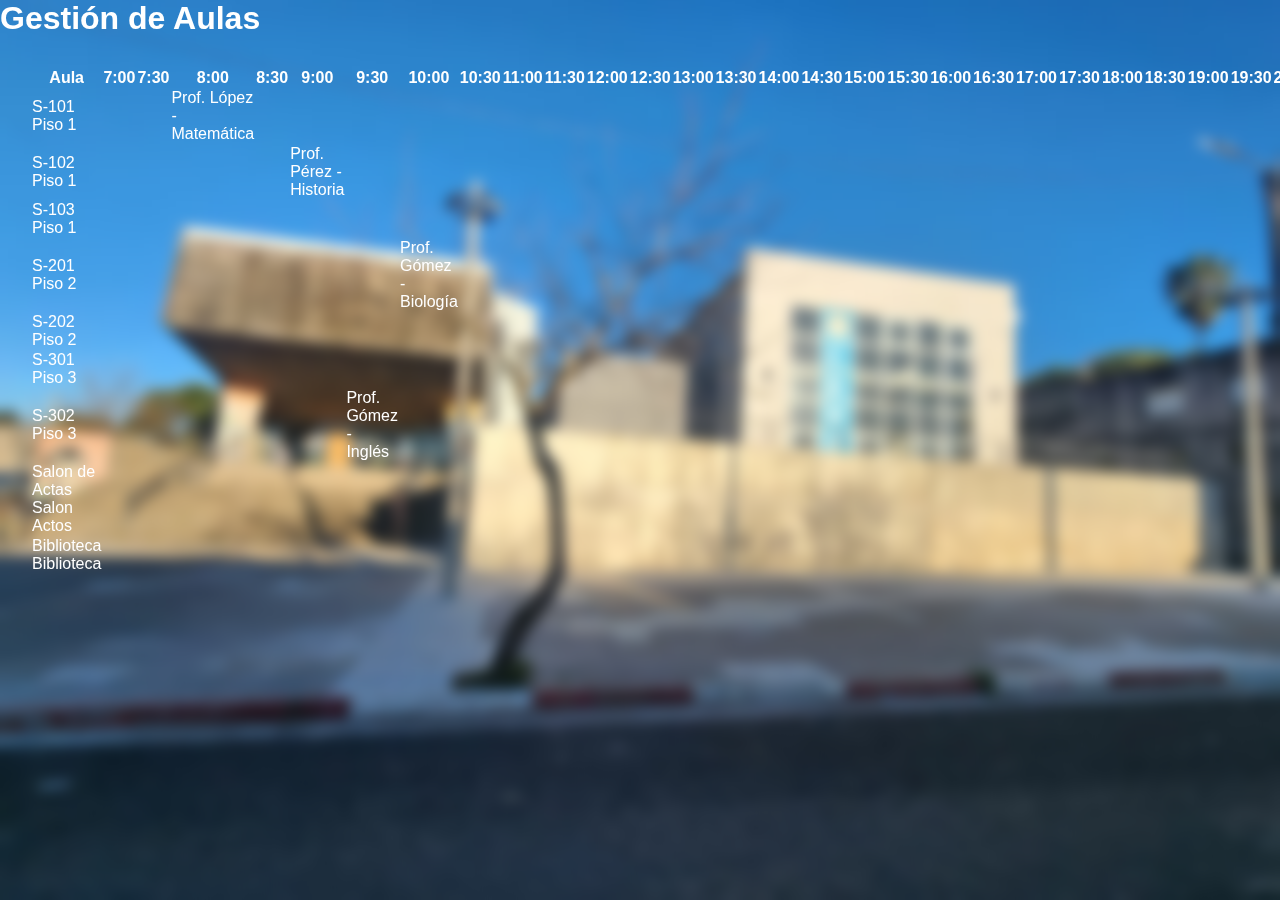
<file: index.html>
<!DOCTYPE html>
<html lang="es">
<head>
    <meta charset="UTF-8">
    <meta name="viewport" content="width=device-width, initial-scale=1.0">
    <title>Salones CerP 2025</title>
    <link rel="stylesheet" href="/estilos/estilos.css">
</head>
<body>
    <header>
    <h1>Gestión de Aulas</h1>
    </header>

    <main>
        <section id="horarios" class="scroll-container">
        <table id="tablaAulas">
            <thead>
                <tr>
                    <th>Aula</th>
                    <!-- Las horas se insertarán desde JS -->
                </tr>
                </thead>
                <tbody>
                <!-- Aulas agrupadas por piso -->
                </tbody>
            </table>
        </section>
    </main>

<script src="codigojs.js"></script>
</body>
</html>
</file>
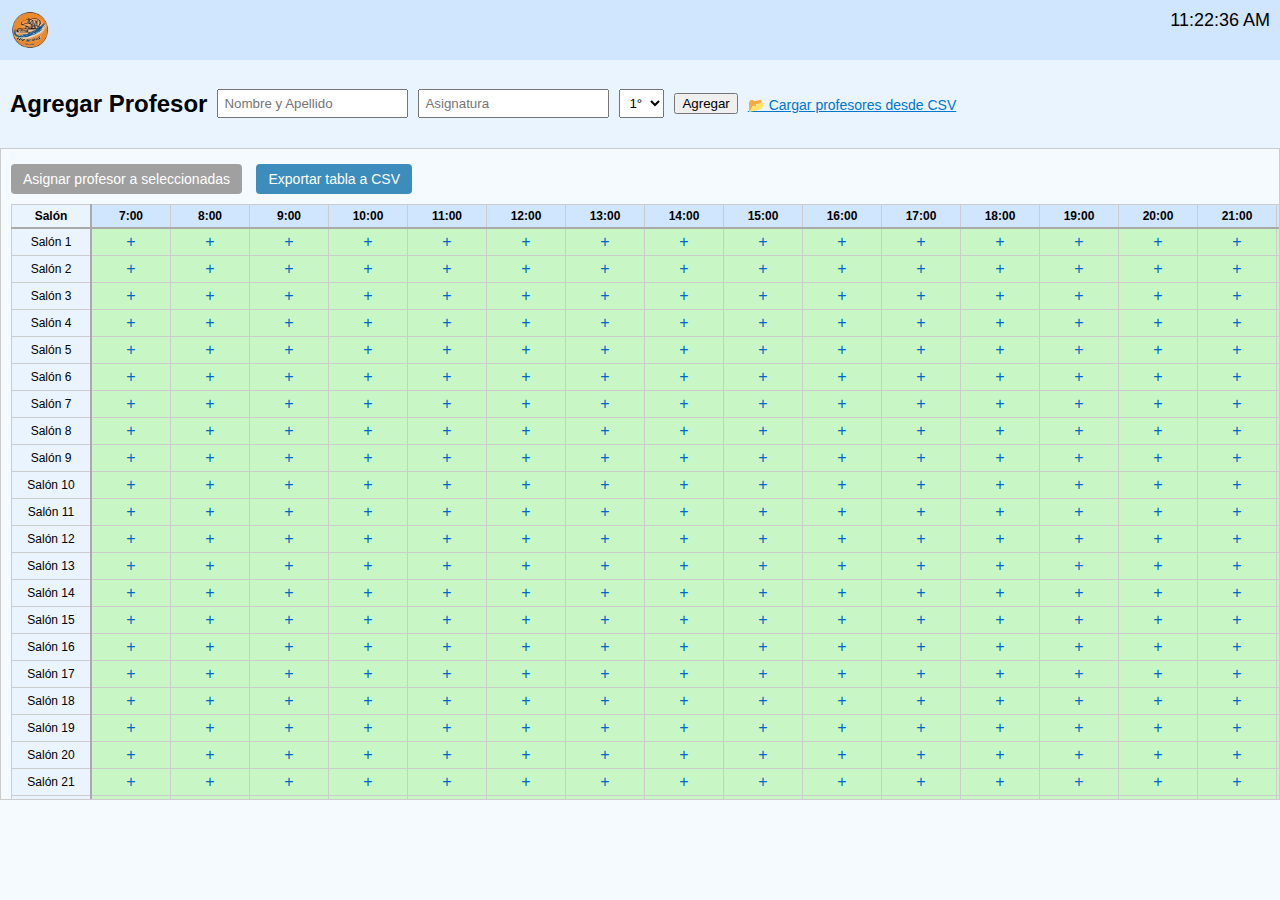
<file: Admin/index.html>
<!DOCTYPE html>
<html lang="es">
<head>
  <meta charset="UTF-8" />
  <title>Administración de Salones</title>
  <link rel="stylesheet" href="style.css" />
</head>
<body>

<header>
  <div class="logo">
    <img src="Cerp.png" alt="Logo Cerp" style="height:40px; vertical-align:middle; margin-right:6px;" />
    <!-- Puedes ajustar el tamaño y margen según tu preferencia -->
  </div>
  <div class="hora" id="horaActual"></div>
</header>

<main>
  <section class="formulario">
    <h2>Agregar Profesor</h2>
    <input type="text" id="nombre" placeholder="Nombre y Apellido" />
    <input type="text" id="asignatura" placeholder="Asignatura" />
    <select id="anio">
      <option value="1°">1°</option>
      <option value="2°">2°</option>
      <option value="3°">3°</option>
      <option value="4°">4°</option>
    </select>
    <button id="agregarProfesor">Agregar</button>

    <div style="margin-top:2px;">
      <label for="archivoCSV" style="font-size:14px; cursor:pointer; color:#0077cc;">📂 Cargar profesores desde CSV</label>
      <input type="file" id="archivoCSV" accept=".csv" style="display:none;" />
    </div>
  </section>

  <section class="tabla-container">
    <button id="asignarProfesorBtn" disabled>Asignar profesor a seleccionadas</button>
    <button id="exportarCSVBtn">Exportar tabla a CSV</button>
    <table id="tablaHorarios">
      <thead>
        <tr><th>Salón</th></tr>
      </thead>
      <tbody></tbody>
    </table>
  </section>
</main>

<!-- Modal para elegir profesor -->
<div id="modal" class="modal">
  <div class="modal-content">
    <span id="cerrarModal" class="cerrar">&times;</span>
    <h3>Seleccionar Profesor</h3>
    <div class="modal-filtros">
      <label>Año:
        <select id="filtroAnio">
          <option value="">Todos</option>
          <option value="1°">1°</option>
          <option value="2°">2°</option>
          <option value="3°">3°</option>
          <option value="4°">4°</option>
        </select>
      </label>
      <label>Asignatura:
        <input type="text" id="filtroAsignatura" placeholder="Filtrar por asignatura" />
      </label>
    </div>
    <div id="listaProfesores"></div>
    <button id="confirmarAsignacionBtn" disabled>Confirmar asignación</button>
  </div>
</div>


<script src="main.js"></script>
</body>
</html>
</file>
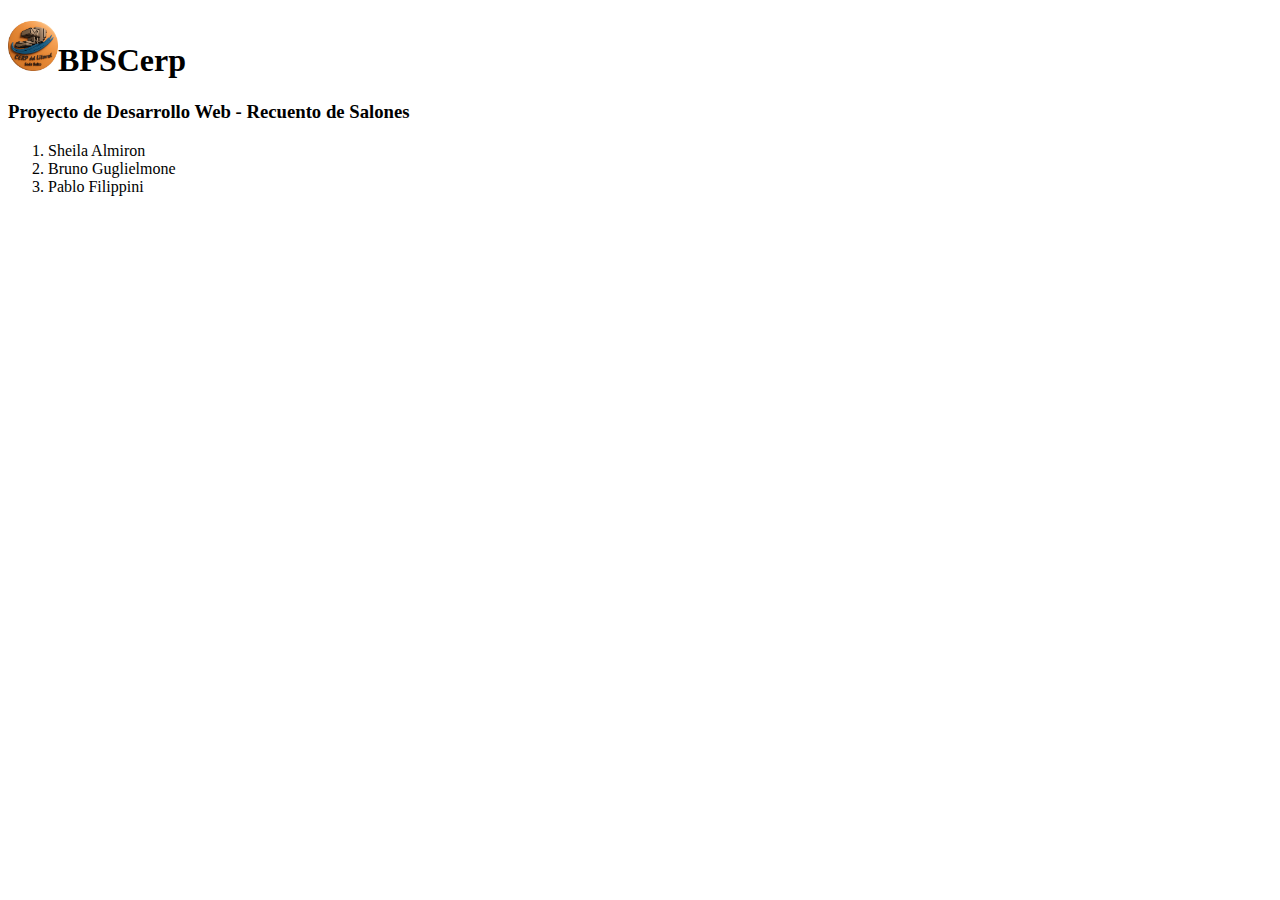
<file: paginadocumento.html>
<!DOCTYPE html>
<html lang="es">
<head>
    <meta charset="UTF-8">
    <meta name="viewport" content="width=device-width, initial-scale=1.0">
    <title>BPSCerp</title>
</head>
<body>
    <h1><img src="logo_cerp_3d.png" width="50" alt="Loco Cerp">BPSCerp</h1>
    <h3>Proyecto de Desarrollo Web - Recuento de Salones</h3>

    <ol>
        <li>Sheila Almiron</li>
        <li>Bruno Guglielmone</li>
        <li>Pablo Filippini</li>
    </ol>

    
</body>
</html>
</file>
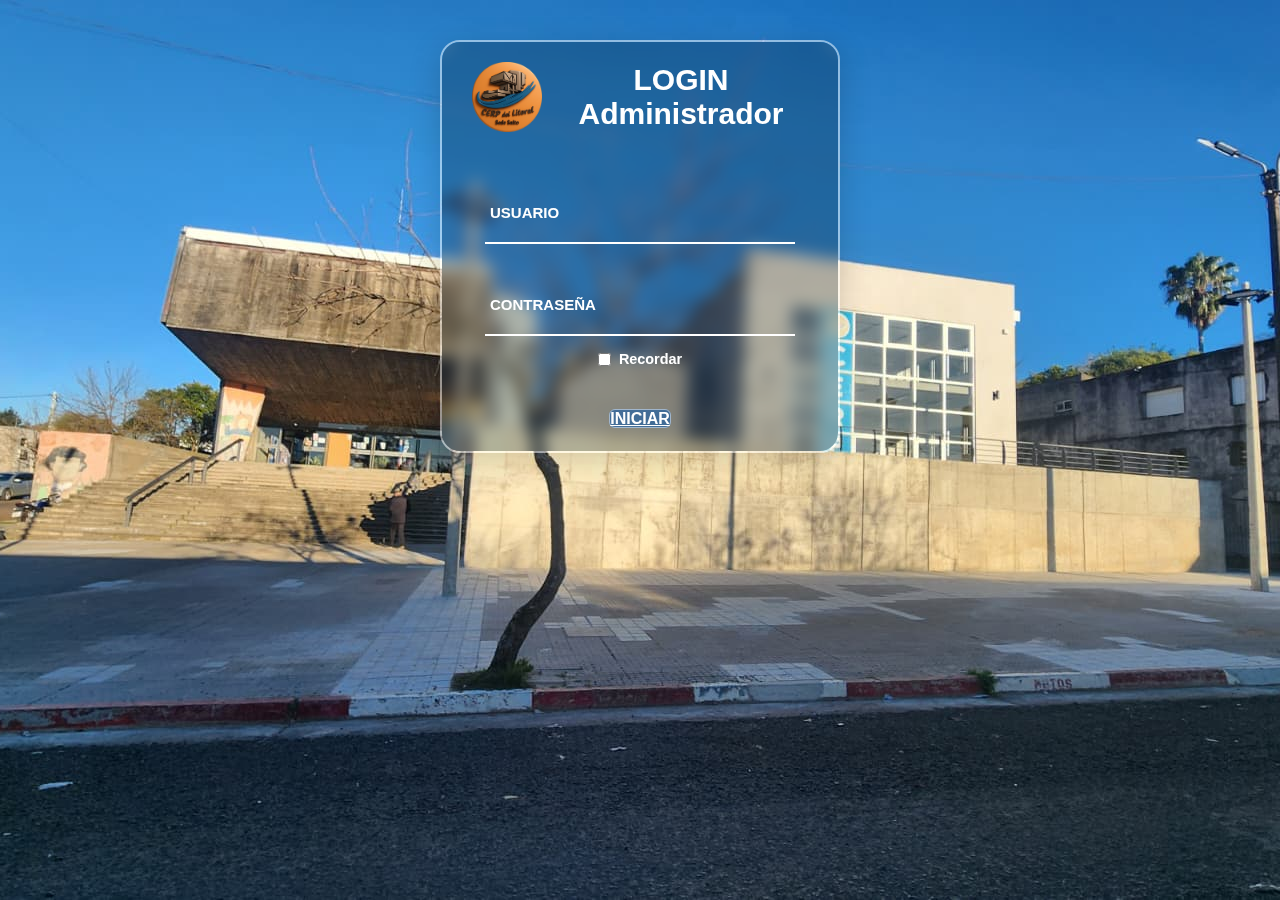
<file: paginas/login.html>
<!DOCTYPE html>
<html lang="es">
<head>
    <meta charset="UTF-8">
    <meta name="viewport" content="width=device-width, initial-scale=1.0">
    <link rel="stylesheet" href="../estilos/estiloslogin.css">
    <title>Login Cerp - Administrador</title>
</head>
<body>
    <!-- Capa superpuesta que oscurece el fondo -->
    <div class="fondo-transparente" aria-hidden="true"></div>
    <section>
        <form>
            <div class="titulo-con-logo">
                <img src="../imagenes/logo_cerp_3d.png" alt="Logo de Salones CerP 2025" class="logo-cabecera">
                <h1>LOGIN Administrador</h1_>
            </div>
                <h1></h1_>
                    <div class="inputbox">
                        <ion-icon name="mail-outline"></ion-icon>
                        <input type="username" required>
                        <label for="username">USUARIO</label>
                    </div>
                    <div class="inputbox">
                        <ion-icon name="lock-closed-outline"></ion-icon>
                        <input type="password" required>
                        <label for="">CONTRASEÑA</label>
                    </div>
                    <div class="forget">
                        <label for=""><input type="checkbox">Recordar</label>
                    </div>
                    <a class="button" href="pagina1.html">INICIAR</a>
        </form>
    </section>
</body>
</html>
</file>
<file: estilos/estilos.css>
/* ============================================= */
/* == ESTILOS DEL GESTOR ACADEMICO == */
/* ============================================= */

* {
  margin: 0;
  padding: 0;
  box-sizing: border-box;
}

html, body {
  width: 100%;
  min-height: 100vh;
  overflow-x: hidden; /* Evita el scroll horizontal */
}

body {
  font-family: Arial, sans-serif;
  color: #fff;
  font-size: 1rem; 
  display: flex;
  flex-direction: column;
    background: url('../imagenes/fondocerp.jpeg') center/cover repeat;
  position: relative; 
}

/* Capa de filtro blur sobre el fondo */
body::before {
  content: '';
  position: fixed;
  inset: 0;
  backdrop-filter: blur(7px);
  z-index: -1; /* Se posiciona detrás de todo el contenido */
}

main {
  flex-grow: 1;      /* Asegura que 'main' ocupe el espacio vertical disponible */
  display: flex;
  padding: 30px;
  width: 100%;
}

/* ============================================= */
/* ==      ESTILOS DE HEADER Y FOOTER       == */
/* ============================================= */

.header-docentes {
  display: flex;
  justify-content: flex-start;
  align-items: center;
  gap: 20px;
  background-color: rgba(0, 25, 51, 0.6);
  border-bottom: 1px solid rgba(255, 255, 255, 0.3);
  padding: 10px 20px;
  color: #fff;
  position: relative; /* Ajuste adicional para el header para asegurar posicionamiento relativo */
}

.header-docentes .logo-container img {
  height: 28px;
  display: block; 
}

.header-docentes .titulo-admin {
  position: absolute;
  left: 50%;
  transform: translateX(-50%);
  font-size: 1.3rem;
  font-weight: bold;
  letter-spacing: 2px;
  text-shadow: 0 2px 8px rgba(0,0,0,0.3);
  pointer-events: none; 
}
.reloj-container {
  font-family: 'SF Pro Display', 'Segoe UI', -apple-system, sans-serif;
  font-size: 1.8rem;
  font-weight: 500;
  color: #ffffff;
  background: linear-gradient(145deg, rgba(255,255,255,0.1), rgba(255,255,255,0.05));
  padding: 2px 14px;
  border-radius: 12px;
  display: inline-block;
  min-width: 5ch;
  backdrop-filter: blur(8px);
  border: 1px solid rgba(255,255,255,0.1);
  box-shadow: 
    0 4px 12px rgba(0,0,0,0.1),
    0 1px 3px rgba(255,255,255,0.1);
  text-shadow: 0 2px 4px rgba(0,0,0,0.2);
  letter-spacing: 0.05em;
  margin-left: auto; /* Empuja el reloj hacia la derecha */
}

.footer-docentes {
  display: flex;
  justify-content: space-between;
  align-items: flex-start;
  flex-wrap: wrap; /* Permite que los elementos se reordenen en pantallas pequeñas */
  gap: 15px; /* Espacio entre elementos del footer */
  background-color: rgba(0, 25, 51, 0.7);
  border-top: 1px solid rgba(255, 255, 255, 0.3);
  padding: 15px 20px;
  color: #fff;
  width: 100%;
  font-size: 0.8rem;
}

.footer-info {
  max-width: 60%;
}

.footer-contacto a {
  margin-left: 10px;
  color: #fff;
  font-size: 1.2rem;
  transition: color 0.3s ease;
}

.footer-contacto a:hover {
  color: #1da1f2; 
}

/* ============================================= */
/* ==   COMPONENTES REUTILIZABLES (BOTONES)   == */
/* ============================================= */

/* Estilo para el botón de menú */
.menu-button {
  position: relative; 
  align-items: center;
  display: inline-flex;
  height: 40px;
  padding: 8px 16px;
  border-radius: 4px;
  margin: 0; 
  background: rgba(255, 255, 255, 0.1);
  border: 1px solid rgba(255, 255, 255, 0.2);
  color: #fff;
  cursor: pointer;
}

/* Botón animado reutilizable */
.btn-animado {
  display: inline-flex;
  justify-content: center;
  align-items: center;
  text-decoration: none;
  background-color: transparent;
  border: 1px solid #fff;
  outline: none;
  cursor: pointer;
  position: relative;
  overflow: hidden;
  transition: all 0.4s ease;
  z-index: 1;
}

/* Texto dentro del botón */
.btn-animado span {
  color: #fff;
  font-size: 1rem;
  font-weight: bold;
  transition: color 0.3s 0.1s ease-in; 
}

.btn-animado:hover span {
  color: #e0aaff;
}

/* elementos para el efecto de barrido */
.btn-animado::before,
.btn-animado::after {
  content: '';
  position: absolute;
  top: 0;
  width: 0;
  height: 100%;
  transform: skew(15deg);
  transition: width 0.8s;
  z-index: -1;
}

/* Barrido desde la izquierda */
.btn-animado::before {
  left: -10%;
  background: #0c959b;
}

/* Barrido desde la derecha */
.btn-animado::after {
  right: -10%;
  background: #181D1B;
}

/* Expansión de los barridos al pasar el cursor */
.btn-animado:hover::before,
.btn-animado:hover::after {
  width: 60%;
}

.titulo-pagina {
  font-size: 1.5rem;
  position: absolute;
  left: 50%;
  transform: translateX(-50%);
  text-align: center;
  padding: 0 20px;
  font-weight: bold;
  text-shadow: 0 2px 8px rgba(0,0,0,0.3);
  background: #CFE7FA;
  background: linear-gradient(to right, #CFE7FA 0%, #6393C1 100%);
  -webkit-background-clip: text;
  background-clip: text;
  -webkit-text-fill-color: transparent;
  z-index: 1; /* Asegura que el título esté sobre otros elementos */
}
</file>
<file: Admin/style.css>
body {
  font-family: Arial, sans-serif;
  background-color: #f5faff;
  margin: 0;
}

header {
  display: flex;
  justify-content: space-between;
  padding: 10px;
  background-color: #d0e6ff;
}

.logo {
  font-size: 24px;
}

.hora {
  font-size: 18px;
}

.formulario {
  padding: 10px;
  background-color: #eaf4ff;
  display: flex;
  gap: 10px;
  flex-wrap: wrap;
  align-items: center;
}

.formulario input,
.formulario select {
  padding: 5px;
}

.tabla-container {
  overflow-x: auto;
  overflow-y: auto;
  padding: 10px;
  max-height: 70vh; /* Para que se pueda scrollear verticalmente si la tabla es muy alta */
  border: 1px solid #ccc;
}

#asignarProfesorBtn,
#exportarCSVBtn {
  margin: 5px 10px 10px 0;
  padding: 7px 12px;
  font-size: 14px;
  border: none;
  border-radius: 4px;
  cursor: pointer;
}

#asignarProfesorBtn:disabled {
  background-color: #a0a0a0;
  cursor: not-allowed;
}

#asignarProfesorBtn {
  background-color: #0077cc;
  color: white;
}

#asignarProfesorBtn:hover:not(:disabled) {
  background-color: #005fa3;
}

#exportarCSVBtn {
  background-color: #3c8dbc;
  color: white;
}

#exportarCSVBtn:hover {
  background-color: #2a6f9e;
}

table {
  border-collapse: collapse;
  font-size: 12px;
  min-width: 100%;
  table-layout: fixed;
}

th,
td {
  border: 1px solid #ccc;
  padding: 4px;
  text-align: center;
  min-width: 70px;
  position: relative;
  user-select: none;
  word-wrap: break-word;
  overflow-wrap: break-word;
  white-space: normal;
}

td.libre {
  background-color: #c8f7c5; /* Verde suave */
  cursor: pointer;
}

td.ocupado {
  background-color: #f7c5c5; /* Rojo suave */
}

td.seleccionado {
  outline: 3px solid #005fa3;
}

/* Botón X para quitar asignación */
.btn-quitar {
  position: absolute;
  top: 2px;
  right: 2px;
  color: red;
  cursor: pointer;
  font-size: 12px;
  user-select: none;
}

.plus {
  font-size: 16px;
  color: #0066cc;
  pointer-events: none; /* evita doble clic */
}

/* Modal */
.modal {
  display: none;
  position: fixed;
  z-index: 100;
  left: 0;
  top: 0;
  width: 100%;
  height: 100%;
  background: rgba(0, 0, 0, 0.3);
  justify-content: center;
  align-items: center;
}

.modal-content {
  background: #fff;
  margin: 10% auto;
  padding: 20px;
  width: 320px;
  border-radius: 8px;
  text-align: center;
}

.cerrar {
  float: right;
  cursor: pointer;
  font-weight: bold;
  font-size: 20px;
}

#listaProfesores {
  max-height: 200px;
  overflow-y: auto;
  margin-bottom: 15px;
  text-align: left;
}

.prof-item {
  padding: 6px;
  border-bottom: 1px solid #ddd;
  cursor: pointer;
}

.prof-item:hover,
.prof-item.seleccionado {
  background-color: #c8def9;
}

/* Filtros dentro del modal */
.modal-filtros {
  margin-bottom: 10px;
  display: flex;
  gap: 10px;
  justify-content: center;
  font-size: 14px;
}

.modal-filtros label {
  display: flex;
  align-items: center;
  gap: 5px;
}

.modal-filtros input,
.modal-filtros select {
  padding: 4px;
  font-size: 13px;
}

/* Sticky Headers y primera columna */

table thead th {
  position: sticky;
  top: 0;
  background-color: #d0e6ff;
  z-index: 10;
  border-bottom: 2px solid #aaa;
}

table tbody td:first-child,
table thead th:first-child {
  position: sticky;
  left: 0;
  background-color: #eaf4ff;
  z-index: 9;
  border-right: 2px solid #aaa;
}

/* El cruce primera fila y columna */
table thead th:first-child {
  z-index: 11;
}

/* Estilo botón carga archivo */
label[for="archivoCSV"] {
  user-select: none;
  text-decoration: underline;
}
</file>
<file: estilos/estiloslogin.css>
* {
    margin: 0;
    padding: 0;
    box-sizing: border-box;
    font-family: 'poppins', sans-serif;
}

/* --- ESTRUCTURA PRINCIPAL Y FONDO --- */
/* Unificamos las reglas del body en un solo lugar */
body {
    display: flex;
    flex-direction: column;
    min-height: 100vh; /* Clave: El body ocupa como mínimo el 100% de la altura de la pantalla */
    background-image: url('../imagenes/fondocerp.jpeg');
    background-repeat: repeat;
    background-position: center;
    background-size: cover;
    color: #fff;
    font-size: 0.7rem;
}

/* Clave: El main crece para ocupar el espacio disponible, empujando el footer hacia abajo */
main {
    flex: 1;
}

/* --- HEADER --- */
.header-docentes {
    display: flex;
    justify-content: space-between;
    align-items: center;
    background-color: rgba(0, 25, 51, 0.6);
    border-bottom: 1px solid rgba(255, 255, 255, 0.3);
    padding: 10px 20px;
    position: relative;
    overflow: hidden; /* Para que el ::before no se salga */
}

.header-docentes .logo-container img {
    height: 28px;
}

.header-docentes .titulo-admin {
    position: absolute;
    left: 50%;
    transform: translateX(-50%);
    font-size: 1.3rem;
    font-weight: bold;
    color: #fff;
    letter-spacing: 2px;
    text-shadow: 0 2px 8px rgba(0,0,0,0.3);
    pointer-events: none;
}

.reloj-container {
    font-size: 1.5rem;
    font-weight: bold;
    font-family: 'Courier New', Courier, monospace;
}


/* --- VENTANA DE LOGIN (SECTION) --- */
/* Unificamos todas las reglas de 'section' en una sola para evitar conflictos */
section {
    /* Layout y Posicionamiento */
    position: relative; /* Necesario para el pseudo-elemento ::before */
    z-index: 1;
    display: flex;
    justify-content: center;
    align-items: center;
    margin: 40px auto;
    padding: 20px 30px;

    /* Dimensiones y Estilo Visual */
    max-width: 400px;
    background-color: transparent; /* El fondo real lo pone el ::before */
    border: 2px solid rgba(255, 255, 255, 0.5);
    border-radius: 20px;
    box-shadow: 0 8px 32px rgba(0,0,0,0.18);
    overflow: hidden; /* Evita que el ::before se desborde */
}


/* --- EFECTO DE FONDO DESENFOCADO (BLUR) --- */
/* Contenedor para el efecto de desenfoque */
.header-docentes,
.footer-docentes,
section {
    position: relative;
    z-index: 1;
}

/* El pseudo-elemento que crea el fondo desenfocado */
.header-docentes::before,
.footer-docentes::before,
section::before {
    content: '';
    position: absolute;
    inset: 0;
    z-index: -1;
    background: rgba(0, 25, 51, 0.3);
    backdrop-filter: blur(8px);
    -webkit-backdrop-filter: blur(8px);
    border-radius: 12px; /* Hereda el border-radius del contenedor si es necesario */
}


/* --- FORMULARIO Y SUS ELEMENTOS --- */
form {
    display: flex;
    flex-direction: column;
    align-items: center; /* Centra los elementos del formulario */
}

.titulo-con-logo {
    display: flex;
    align-items: center;
    justify-content: center;
    gap: 12px;
    margin-bottom: 20px; /* Espacio debajo del título */
}

.logo-cabecera {
    width: 70px;
    height: auto;
}

h1 {
    font-size: 30px;
    color: #fff;
    text-align: center;
}

.inputbox {
    position: relative;
    margin: 30px 0;
    width: 310px; /* Usamos width en vez de max-width para consistencia */
    border-bottom: 2px solid #fff;
}

.inputbox label {
    position: absolute;
    top: 50%;
    left: 5px;
    transform: translateY(-50%);
    color: #fff;
    font-size: 15px;
    pointer-events: none;
    transition: all 0.5s ease-in-out;
}

.inputbox input {
    width: 100%;
    height: 60px;
    background: transparent;
    border: none;
    outline: none;
    font-size: 1rem;
    padding: 0 35px 0 5px;
    color: #fff;
}

/* Animación del label */
input:focus ~ label,
input:valid ~ label {
    top: -10px;
}

.inputbox ion-icon {
    position: absolute;
    right: 8px;
    color: #fff;
    font-size: 1.2rem;
    top: 20px;
}

.forget {
    margin: -15px 0 30px; /* Ajustamos el margen */
    font-size: 0.9rem; /* Ligeramente más pequeño */
    color: #fff;
    display: flex;
    justify-content: center;
    width: 100%;
}

.forget label {
    display: flex;
    align-items: center;
}

.forget label input {
    margin-right: 8px;
}

.forget a {
    text-decoration: none;
    color: #fff;
    font-weight: bold;
    margin-left: auto; /* Empuja el enlace a la derecha */
}

a:hover {
    text-decoration: underline;
}

/* --- BOTÓN DE LOGIN --- */
.button {
    width: 100%; /* Mantenemos el ancho completo para el formulario */
    height: 45px; /* Una altura cómoda y definida */
    border: 1px solid rgba(255, 255, 255, 0.5); /* Estilo de borde de 'volver' */
    border-radius: 6px; /* Bordes menos redondeados, como en 'volver' */
    background-color: rgba(0, 86, 179, 0.5); /* Color de fondo azulado de 'volver' */
    color: #fff;
    cursor: pointer;
    font-size: 1rem;
    font-weight: bold;
    transition: background-color 0.3s ease; /* Transición suave de 'volver' */
    outline: none; /* Buena práctica quitar el outline por defecto si hay hover */
}

.button:hover {
    background-color: rgba(0, 68, 148, 0.9); /* Efecto hover de 'volver', sin sombra */
}


/* --- FOOTER --- */
.footer-docentes {
    display: flex;
    justify-content: space-between;
    align-items: flex-start;
    flex-wrap: wrap; /* Permite que los elementos se ajusten en pantallas pequeñas */
    background-color: rgba(0, 25, 51, 0.7);
    border-top: 1px solid rgba(255, 255, 255, 0.3);
    padding: 15px 20px;
    color: #fff;
    overflow: hidden; /* Para que el ::before no se salga */
    flex-shrink: 0; /* Clave: Evita que el footer se encoja */
}

.footer-info {
    max-width: 60%;
    font-size: 0.8rem;
}

.footer-contacto {
    display: flex;
    gap: 15px; /* Espacio entre iconos de redes sociales */
}

.footer-contacto a {
    color: #fff;
    font-size: 1.2rem;
    transition: color 0.3s ease;
}

.footer-contacto a:hover {
    color: #1da1f2; /* Color de Twitter/X como ejemplo */
}
</file>
